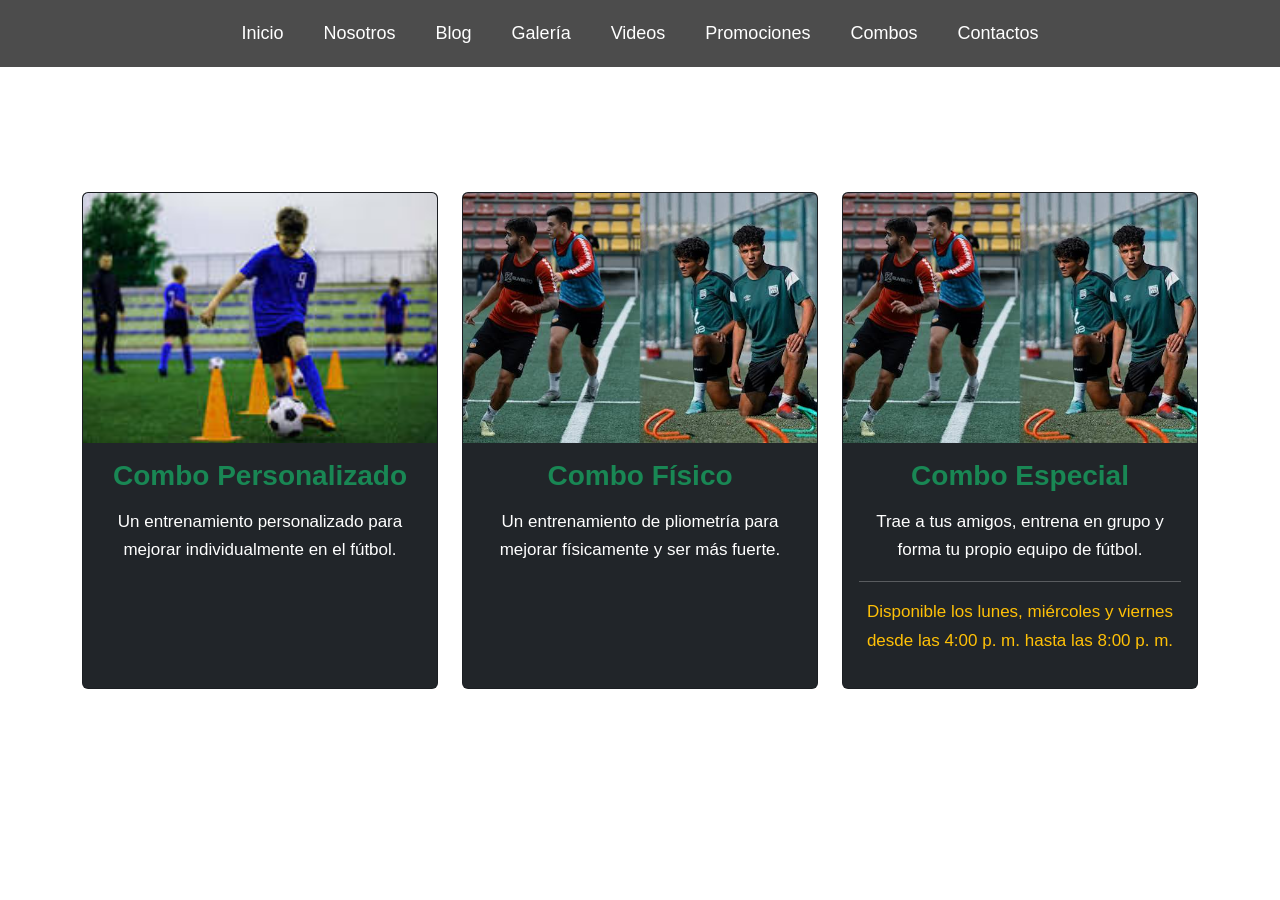
<file: combos.html>
<!DOCTYPE html>
<html lang="es">

<head>

<meta charset="UTF-8">
<meta name="viewport" content="width=device-width, initial-scale=1.0">

<title>Combos - EL FÚTBOL</title>

<link rel="stylesheet" href="estilo.css">

<!-- Bootstrap 5 -->

<link href="https://cdn.jsdelivr.net/npm/bootstrap@5.3.3/dist/css/bootstrap.min.css" rel="stylesheet">

<link rel="stylesheet"
href="https://cdnjs.cloudflare.com/ajax/libs/font-awesome/6.5.1/css/all.min.css">

</head>

<body>

<header class="header-fijo">

<nav>

<ul class="menu">

<li><a href="index.html">Inicio</a></li>
<li><a href="nosotros.html">Nosotros</a></li>
<li><a href="blog.html">Blog</a></li>
<li><a href="galeria.html">Galería</a></li>
<li><a href="videos.html">Videos</a></li>
<li><a href="promociones.html">Promociones</a></li>
<li><a href="combos.html">Combos</a></li>
<li><a href="contactos.html">Contactos</a></li>

</ul>

</nav>

</header>

<section class="container py-5 mt-5">

<h1 class="text-center text-white mb-5">

COMBOS DE ENTRENAMIENTO

</h1>

<div class="row g-4">

<!-- Combo Personalizado -->

<div class="col-md-4">

<div class="card h-100 bg-dark text-white">

<img src="img/personalizado.jpg" class="card-img-top img-fluid">

<div class="card-body">

<h3 class="text-success">

Combo Personalizado

</h3>

<p>

Un entrenamiento personalizado para mejorar individualmente en el fútbol.

</p>

</div>

</div>

</div>

<!-- Combo Físico -->

<div class="col-md-4">

<div class="card h-100 bg-dark text-white">

<img src="img/pilometriaa.jpg" class="card-img-top img-fluid">

<div class="card-body">

<h3 class="text-success">

Combo Físico

</h3>

<p>

Un entrenamiento de pliometría para mejorar físicamente y ser más fuerte.

</p>

</div>

</div>

</div>

<!-- Combo Especial -->

<div class="col-md-4">

<div class="card h-100 bg-dark text-white">

<img src="img/pilometriaa.jpg" class="card-img-top img-fluid">

<div class="card-body">

<h3 class="text-success">

Combo Especial

</h3>

<p>

Trae a tus amigos, entrena en grupo y forma tu propio equipo de fútbol.

</p>

<hr>

<p class="text-warning">

Disponible los lunes, miércoles y viernes desde las 4:00 p. m. hasta las 8:00 p. m.

</p>

</div>

</div>

</div>

</div>

</section>

<footer>

<div class="redes">

<a href="https://www.facebook.com/ESPNFansArg" target="_blank"><i class="fab fa-facebook"></i></a>

<a href="https://www.instagram.com/espnargentina/" target="_blank"><i class="fab fa-instagram"></i></a>

<a href="https://www.tiktok.com/@espnargentina" target="_blank"><i class="fab fa-tiktok"></i></a>

<a href="https://x.com/ESPNArgentina" target="_blank"><i class="fab fa-x-twitter"></i></a>

</div>

</footer>

<script src="https://cdn.jsdelivr.net/npm/bootstrap@5.3.3/dist/js/bootstrap.bundle.min.js"></script>

</body>

</html>
</file>
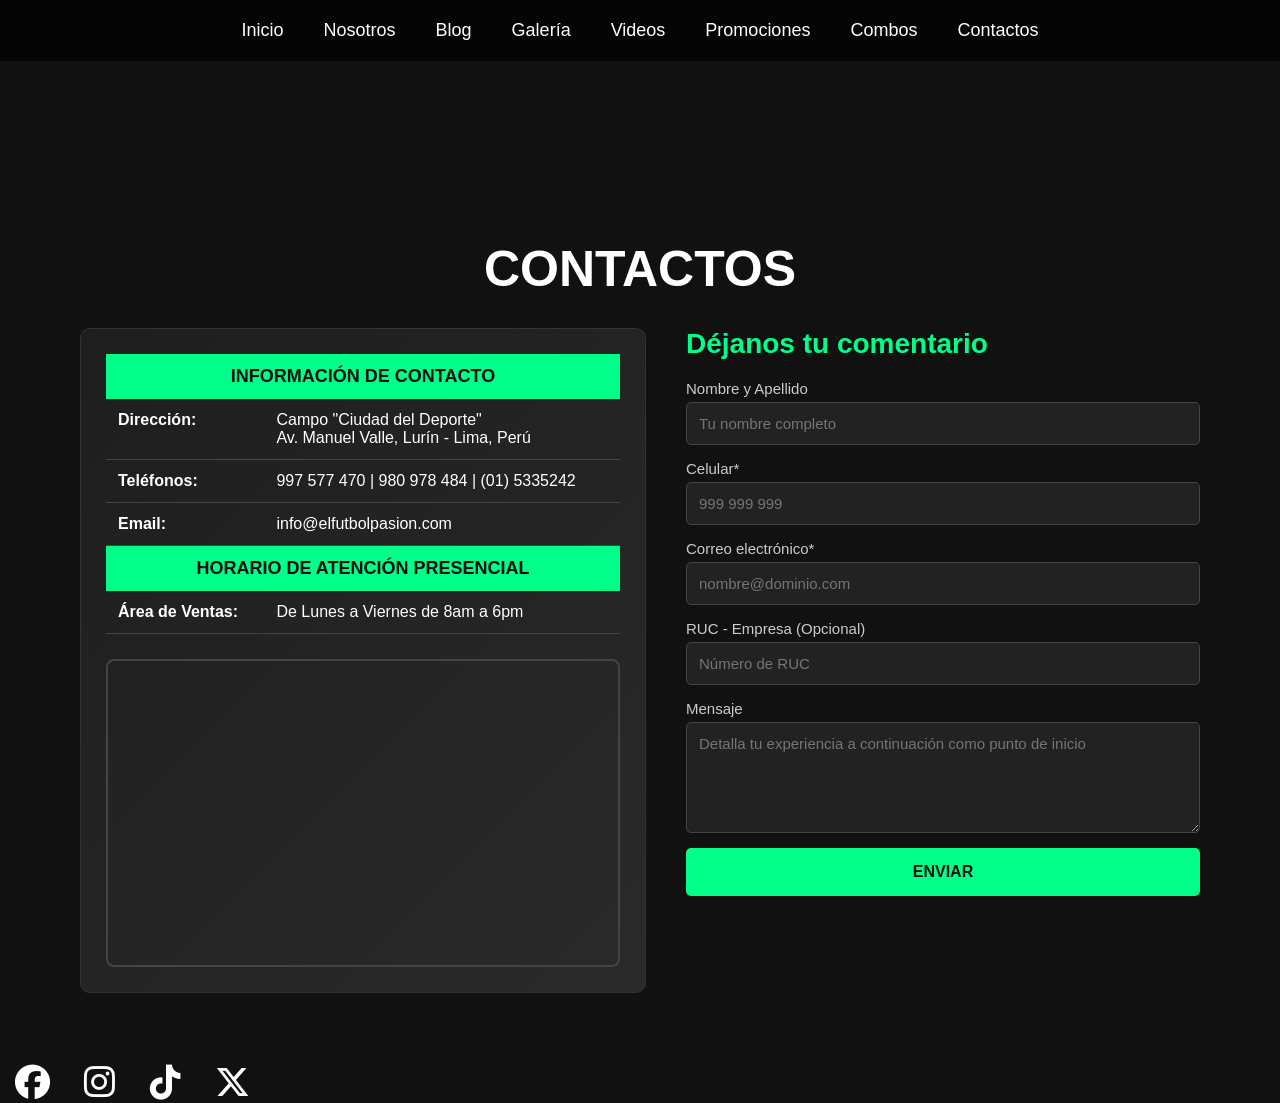
<file: contactos.html>
<!DOCTYPE html>
<html lang="es">
<head>
    <meta charset="UTF-8">
    <meta name="viewport" content="width=device-width, initial-scale=1.0">
    <title>Contactos - EL FÚTBOL</title>
    <link rel="stylesheet" href="estilo.css">
    <link rel="stylesheet" href="https://cdnjs.cloudflare.com/ajax/libs/font-awesome/6.5.1/css/all.min.css">
</head>
<body>

<header class="header-fijo">
    <nav>
     <ul class="menu">

<li><a href="index.html">Inicio</a></li>

<li><a href="nosotros.html">Nosotros</a></li>

<li><a href="blog.html">Blog</a></li>

<li><a href="galeria.html">Galería</a></li>

<li><a href="videos.html">Videos</a></li>

<li><a href="promociones.html">Promociones</a></li>

<li><a href="combos.html">Combos</a></li>

<li><a href="contactos.html">Contactos</a></li>

</ul>
    </nav>
</header>

<section class="seccion-contactos">
    <h1 class="titulo">CONTACTOS</h1>

    <div class="contenedor-contactos">
        
        <!-- PARTE IZQUIERDA: TABLA INFORMATIVA -->
        <div class="bloque-info">
            <table class="tabla-contacto">
                <thead>
                    <tr>
                        <th colspan="2">Información de Contacto</th>
                    </tr>
                </thead>
                <tbody>
                    <tr>
                        <td><strong>Dirección:</strong></td>
                        <td>Campo "Ciudad del Deporte"<br>Av. Manuel Valle, Lurín - Lima, Perú</td>
                    </tr>
                    <tr>
                        <td><strong>Teléfonos:</strong></td>
                        <td>997 577 470 | 980 978 484 | (01) 5335242</td>
                    </tr>
                    <tr>
                        <td><strong>Email:</strong></td>
                        <td>info@elfutbolpasion.com</td>
                    </tr>
                    <tr class="fila-separador">
                        <th colspan="2">Horario de Atención Presencial</th>
                    </tr>
                    <tr>
                        <td><strong>Área de Ventas:</strong></td>
                        <td>De Lunes a Viernes de 8am a 6pm</td>
                    </tr>
                </tbody>
            </table>

            <!-- MAPA DE GOOGLE MAPS UBICADO EN CIUDAD DEL DEPORTE - LURÍN -->
            <div class="mapa-box">
                <iframe src="https://www.google.com/maps/embed?pb=!1m18!1m12!1m3!1d3896.7915579976766!2d-76.88373362397442!3d-12.261908687994462!2m3!1f0!2f0!3f0!3m2!1i1024!2i768!4f13.1!3m3!1m2!1s0x9105bc546fbbd42b%3A0x6e902b781da759b!2sCiudad%20del%20Deporte!5e0!3m2!1ses-419!2spe!4v1718494000000!5m2!1ses-419!2spe" width="100%" height="300" style="border:0;" allowfullscreen="" loading="lazy" referrerpolicy="no-referrer-when-downgrade"></iframe>
            </div>
        </div>

        <!-- PARTE DERECHA: FORMULARIO -->
        <div class="bloque-formulario">
            <h2>Déjanos tu comentario</h2>
            <form action="#" method="POST" class="formulario-contacto">
                <div class="campo">
                    <label>Nombre y Apellido</label>
                    <input type="text" name="nombre" placeholder="Tu nombre completo">
                </div>
                <div class="campo">
                    <label>Celular*</label>
                    <input type="tel" name="celular" placeholder="999 999 999" required>
                </div>
                <div class="campo">
                    <label>Correo electrónico*</label>
                    <input type="email" name="correo" placeholder="nombre@dominio.com" required>
                </div>
                <div class="campo">
                    <label>RUC - Empresa (Opcional)</label>
                    <input type="text" name="ruc" placeholder="Número de RUC">
                </div>
                <div class="campo">
                    <label>Mensaje</label>
                    <textarea name="mensaje" rows="5" placeholder="Detalla tu experiencia a continuación como punto de inicio"></textarea>
                </div>
                <button type="submit" class="btn-enviar">ENVIAR</button>
            </form>
        </div>

    </div>
</section>

<footer>
    <div class="redes">
        <a href="https://www.facebook.com/ESPNFansArg" target="_blank"><i class="fab fa-facebook"></i></a>
        <a href="https://www.instagram.com/espnargentina/" target="_blank"><i class="fab fa-instagram"></i></a>
        <a href="https://www.tiktok.com/@espnargentina" target="_blank"><i class="fab fa-tiktok"></i></a>
        <a href="https://x.com/ESPNArgentina" target="_blank"><i class="fab fa-x-twitter"></i></a>
    </div>
</footer>

</body>
</html>
</file>
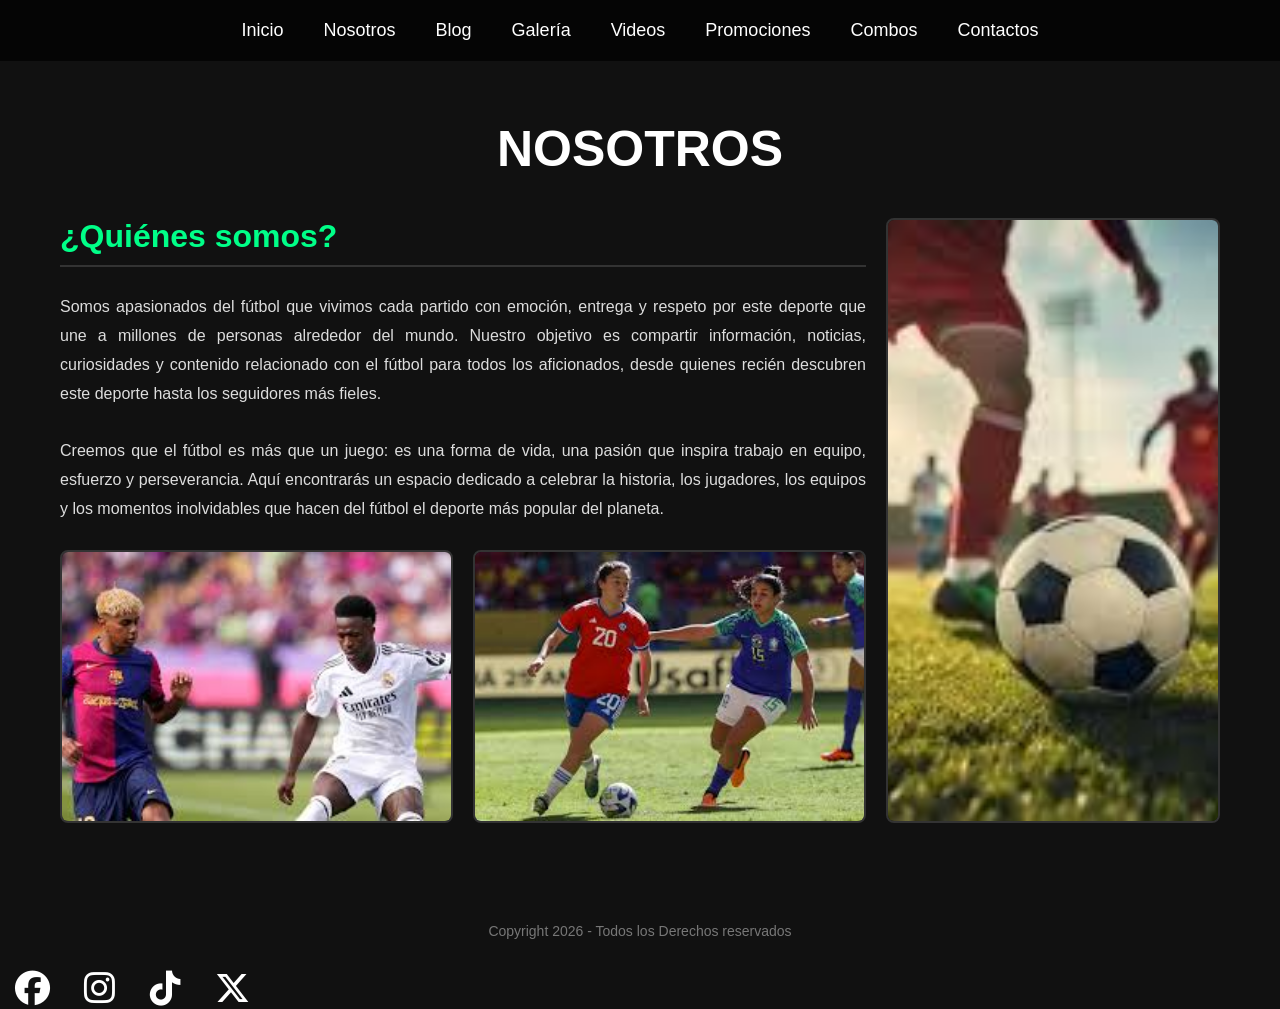
<file: nosotros.html>
<!DOCTYPE html>
<html lang="es">
<head>
    <meta charset="UTF-8">
    <meta name="viewport" content="width=device-width, initial-scale=1.0">
    <title>Nosotros - EL FÚTBOL</title>
    <!-- FUENTE EXTERNA -->
    <link href="https://fonts.googleapis.com/css2?family=Montserrat:wght@300;400;700&display=swap" rel="stylesheet">
    <link rel="stylesheet" href="estilo.css">
    <link rel="stylesheet" href="https://cdnjs.cloudflare.com/ajax/libs/font-awesome/6.5.1/css/all.min.css">
</head>
<body>

<header class="header-fijo">
    <nav>
<ul class="menu">

<li><a href="index.html">Inicio</a></li>

<li><a href="nosotros.html">Nosotros</a></li>

<li><a href="blog.html">Blog</a></li>

<li><a href="galeria.html">Galería</a></li>

<li><a href="videos.html">Videos</a></li>

<li><a href="promociones.html">Promociones</a></li>

<li><a href="combos.html">Combos</a></li>

<li><a href="contactos.html">Contactos</a></li>

</ul>
    </nav>
</header>

<h1 class="titulo">NOSOTROS</h1>

<!-- CONTENEDOR GRID AREAS -->
<section class="grid-nosotros">
    
    <div class="banner-titulo">
        <h2>¿Quiénes somos?</h2>
    </div>

    <div class="columna-texto">
        <p>Somos apasionados del fútbol que vivimos cada partido con emoción, entrega y respeto por este deporte que une a millones de personas alrededor del mundo. Nuestro objetivo es compartir información, noticias, curiosidades y contenido relacionado con el fútbol para todos los aficionados, desde quienes recién descubren este deporte hasta los seguidores más fieles.</p>
        <br>
        <p>Creemos que el fútbol es más que un juego: es una forma de vida, una pasión que inspira trabajo en equipo, esfuerzo y perseverancia. Aquí encontrarás un espacio dedicado a celebrar la historia, los jugadores, los equipos y los momentos inolvidables que hacen del fútbol el deporte más popular del planeta.</p>
    </div>

    <div class="imagen-lateral">
        <img src="img/img1.jpg" alt="Cancha de fútbol">
    </div>

    <div class="foto-equipo-1">
        <img src="img/img2.jpg" alt="Equipo jugando">
    </div>

    <div class="foto-equipo-2">
        <img src="img/img3.jpg" alt="Festejo de gol">
    </div>

</section>

<footer>
    <p>Copyright 2026 - Todos los Derechos reservados</p>
    <div class="redes">
        <a href="https://www.facebook.com/ESPNFansArg" target="_blank"><i class="fab fa-facebook"></i></a>
        <a href="https://www.instagram.com/espnargentina/" target="_blank"><i class="fab fa-instagram"></i></a>
        <a href="https://www.tiktok.com/@espnargentina" target="_blank"><i class="fab fa-tiktok"></i></a>
        <a href="https://x.com/ESPNArgentina" target="_blank"><i class="fab fa-x-twitter"></i></a>
    </div>
</footer>

</body>
</html>
</file>
<file: estilo.css>
*{
    margin:0;
    padding:0;
    box-sizing:border-box;
    font-family:Arial;
}

body{
    background:#111;
    color:white;
}

.fondo-principal{
    background-image:url("img/patear.jpg");
    background-size:cover;
    background-position:center;
    background-repeat:no-repeat;
    height:100vh;
}

/* MENÚ */

.menu{
    display:flex;
    justify-content:center;
    list-style:none;
    background:rgba(0,0,0,0.7);
    padding:20px;
}

.menu li{
    margin:0 20px;
}

.menu a{
    color:white;
    text-decoration:none;
    font-size:18px;
    transition:0.3s;
}

.menu a:hover{
    color:#00ff88;
}

/* HEADER FIJO */

.header-fijo{
    position:fixed;
    width:100%;
    top:0;
    z-index:1000;
}

/* INICIO */

.principal{
    height:100vh;
    display:flex;
    flex-direction:column;
    justify-content:center;
    align-items:center;
    text-align:center;
    padding:20px;
}

.principal h1{
    font-size:70px;
}

.principal p{
    font-size:25px;
    margin-top:20px;
    max-width:700px;
}

/* REDES */

.redes{
    margin-top:30px;
}

.redes a{
    color:white;
    margin:0 15px;
    font-size:35px;
    transition:0.3s;
}

.redes a:hover{
    color:#00ff88;
}

/* BLOG */

.blog{
    padding:120px 40px;
    text-align:center;
}

.imagen-blog{
    width:500px;
    border-radius:10px;
    margin:30px 0;
}

.blog article{
    max-width:1000px;
    margin:auto;
    line-height:1.8;
    font-size:20px;
}

/* GALERIA */

.titulo{
    text-align:center;
    margin-top:120px;
    font-size:50px;
}

.galeria{
    display:flex;
    justify-content:center;
    flex-wrap:wrap;
    gap:30px;
    padding:50px;
}

.galeria img{
    width:300px;
    height:200px;
    object-fit:cover;
    border-radius:10px;
    transition:0.5s;
}

.galeria img:hover{
    transform:scale(1.1);
    filter:brightness(120%);
}

.galeria p{
    margin-top:10px;
    text-align:center;
    font-size:20px;
}

/* VIDEOS */

.videos{
    padding:120px 30px;
    display:flex;
    flex-direction:column;
    align-items:center;
    gap:50px;
}

.video-box{
    text-align:center;
    max-width:800px;
}

.video-box p{
    margin-top:20px;
    line-height:1.8;
    font-size:20px;
}
.cabecera-blog{
    display:flex;
    justify-content:space-between;
    align-items:flex-start;
    gap:30px;
    margin-top:30px;
}

.texto-blog{
    flex:1;
}

.foto-alumno{
    width:220px;
    height:220px;
    object-fit:cover;
    border-radius:50%;
    border:4px solid white;
}
/* ==========================================
   ESTILOS ADICIONALES PARA LA PA3
   ========================================== */

/* --- SECCIÓN CONTACTOS --- */
.seccion-contactos {
    padding: 120px 40px 40px 40px;
    max-width: 1200px;
    margin: auto;
}

.contenedor-contactos {
    display: flex;
    justify-content: space-between;
    gap: 40px;
    margin-top: 30px;
    flex-wrap: wrap;
}

.bloque-info, .bloque-formulario {
    flex: 1;
    min-width: 300px;
}

/* Aplicación de Degradado Lineal solicitado */
.bloque-info {
    background: linear-gradient(135deg, #1e1e1e 0%, #2a2a2a 100%);
    padding: 25px;
    border-radius: 10px;
    border: 1px solid #333;
}

/* Tabla Estilizada */
.tabla-contacto {
    width: 100%;
    border-collapse: collapse;
    margin-bottom: 25px;
    font-size: 16px;
}

.tabla-contacto th {
    background-color: #00ff88;
    color: #111;
    padding: 12px;
    text-align: center;
    font-size: 18px;
    text-transform: uppercase;
}

.tabla-contacto td {
    padding: 12px;
    border-bottom: 1px solid #444;
    vertical-align: top;
}

.tabla-contacto tr class="fila-separador" th {
    background-color: #222;
    color: #00ff88;
    font-size: 16px;
}

/* Caja de Mapa */
.mapa-box {
    border-radius: 8px;
    overflow: hidden;
    border: 2px solid #444;
}

/* Formulario */
.bloque-formulario h2 {
    font-size: 28px;
    margin-bottom: 20px;
    color: #00ff88;
}

.formulario-contacto {
    display: flex;
    flex-direction: column;
    gap: 15px;
}

.campo {
    display: flex;
    flex-direction: column;
    gap: 5px;
}

.campo label {
    font-size: 15px;
    color: #ccc;
}

.campo input, .campo textarea {
    padding: 12px;
    background-color: #222;
    border: 1px solid #444;
    color: white;
    border-radius: 5px;
    font-size: 15px;
    outline: none;
    transition: 0.3s;
}

.campo input:focus, .campo textarea:focus {
    border-color: #00ff88;
}

.btn-enviar {
    background-color: #00ff88;
    color: #111;
    font-weight: bold;
    padding: 15px;
    border: none;
    border-radius: 5px;
    cursor: pointer;
    font-size: 16px;
    transition: 0.3s;
    text-transform: uppercase;
}

.btn-enviar:hover {
    background-color: #00b35f;
    transform: translateY(-2px);
}

/* --- SECCIÓN NOSOTROS (GRID AREAS Y FUENTES) --- */
.grid-nosotros {
    display: grid;
    max-width: 1200px;
    margin: 40px auto;
    padding: 0 20px 60px 20px;
    gap: 20px;
    font-family: 'Montserrat', sans-serif; /* Uso de fuente externa */
    grid-template-areas: 
        "banner banner lateral"
        "texto texto lateral"
        "equipo1 equipo2 lateral";
}

.banner-titulo { grid-area: banner; }
.banner-titulo h2 { font-size: 32px; color: #00ff88; border-bottom: 2px solid #333; padding-bottom: 10px; }

/* Implementación opcional de columnas CSS en el párrafo */
.columna-texto { 
    grid-area: texto; 
    line-height: 1.8;
    font-size: 16px;
    color: #ddd;
    text-align: justify;
}

.imagen-lateral { grid-area: lateral; }
.foto-equipo-1 { grid-area: equipo1; }
.foto-equipo-2 { grid-area: equipo2; }

.grid-nosotros img {
    width: 100%;
    height: 100%;
    object-fit: cover;
    border-radius: 8px;
    border: 2px solid #333;
}

/* Ajuste Responsivo para Tablets y Celulares */
@media (max-width: 768px) {
    .grid-nosotros {
        grid-template-areas: 
            "banner"
            "texto"
            "lateral"
            "equipo1"
            "equipo2";
    }
    .grid-nosotros img {
        height: 250px;
    }
}

footer p {
    text-align: center;
    margin-top: 20px;
    color: #777;
    font-size: 14px;
}
/*=========================
PROMOCIONES
=========================*/

.promociones{

padding-top:140px;

text-align:center;

min-height:100vh;

background:#111;

}

.promociones h1{

font-size:55px;

margin-bottom:20px;

}

.subtitulo{

font-size:24px;

margin-bottom:40px;

}

.cupon{

width:420px;

margin:auto;

background:#1b1b1b;

padding:30px;

border-radius:15px;

border:3px dashed #00ff88;

animation:cupon 2s infinite;

}

.cupon h2{

color:#00ff88;

margin-bottom:20px;

}

.cupon p{

font-size:18px;

line-height:1.7;

margin-bottom:20px;

}

.cupon button{

background:#00ff88;

color:#111;

padding:15px 35px;

border:none;

border-radius:8px;

font-size:18px;

font-weight:bold;

cursor:pointer;

transition:.4s;

}

.cupon button:hover{

transform:scale(1.08);

background:white;

}

@keyframes cupon{

0%{

transform:translateY(0px);

}

50%{

transform:translateY(-12px);

}

100%{

transform:translateY(0px);

}

}

/* Responsive */

@media(max-width:768px){

.cupon{

width:90%;

}

.promociones h1{

font-size:38px;

}

.subtitulo{

font-size:20px;

}

}
/*=========================
COMBOS
==========================*/

.card{

border:none;

border-radius:15px;

overflow:hidden;

transition:.4s;

}

.card:hover{

transform:translateY(-10px);

box-shadow:0 0 20px #00ff88;

}

.card img{

height:250px;

object-fit:cover;

}

.card-body{

text-align:center;

}

.card h3{

font-weight:bold;

margin-bottom:15px;

}

.card p{

font-size:17px;

line-height:1.7;

}
</file>
